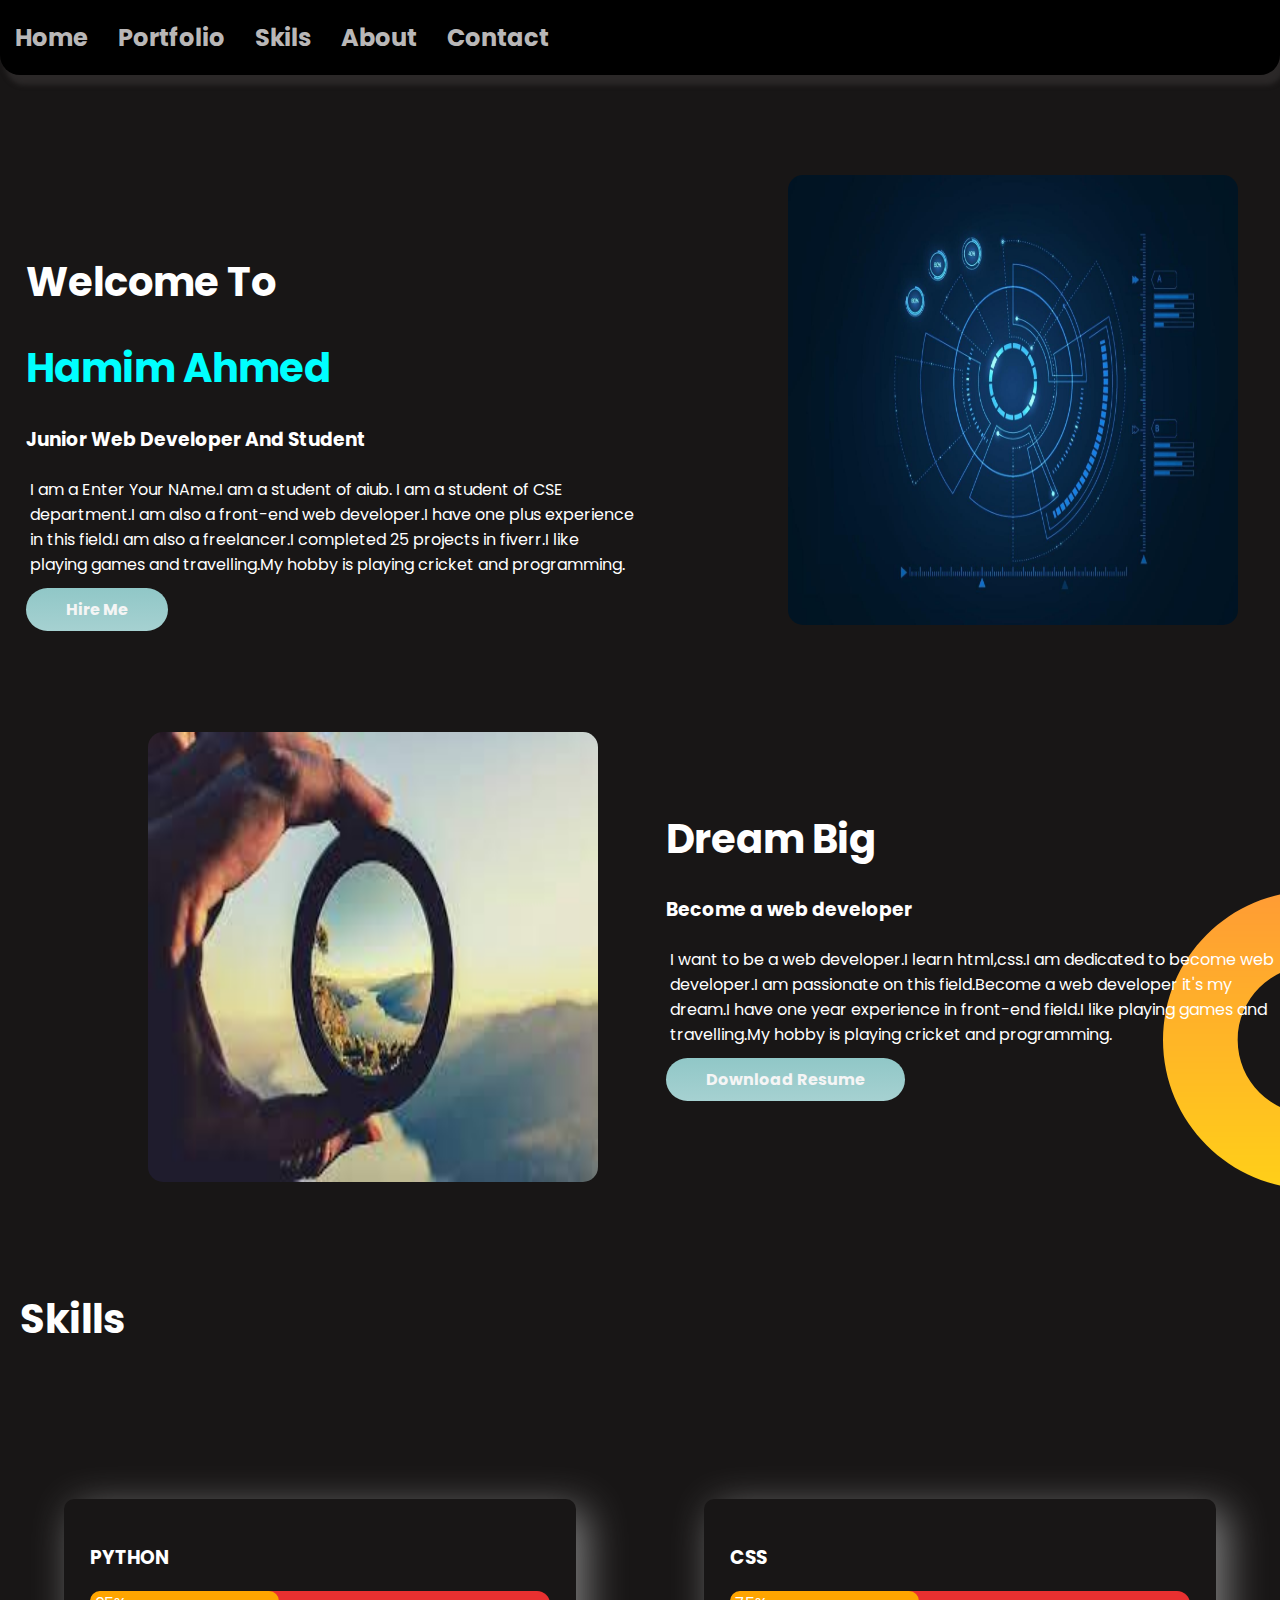
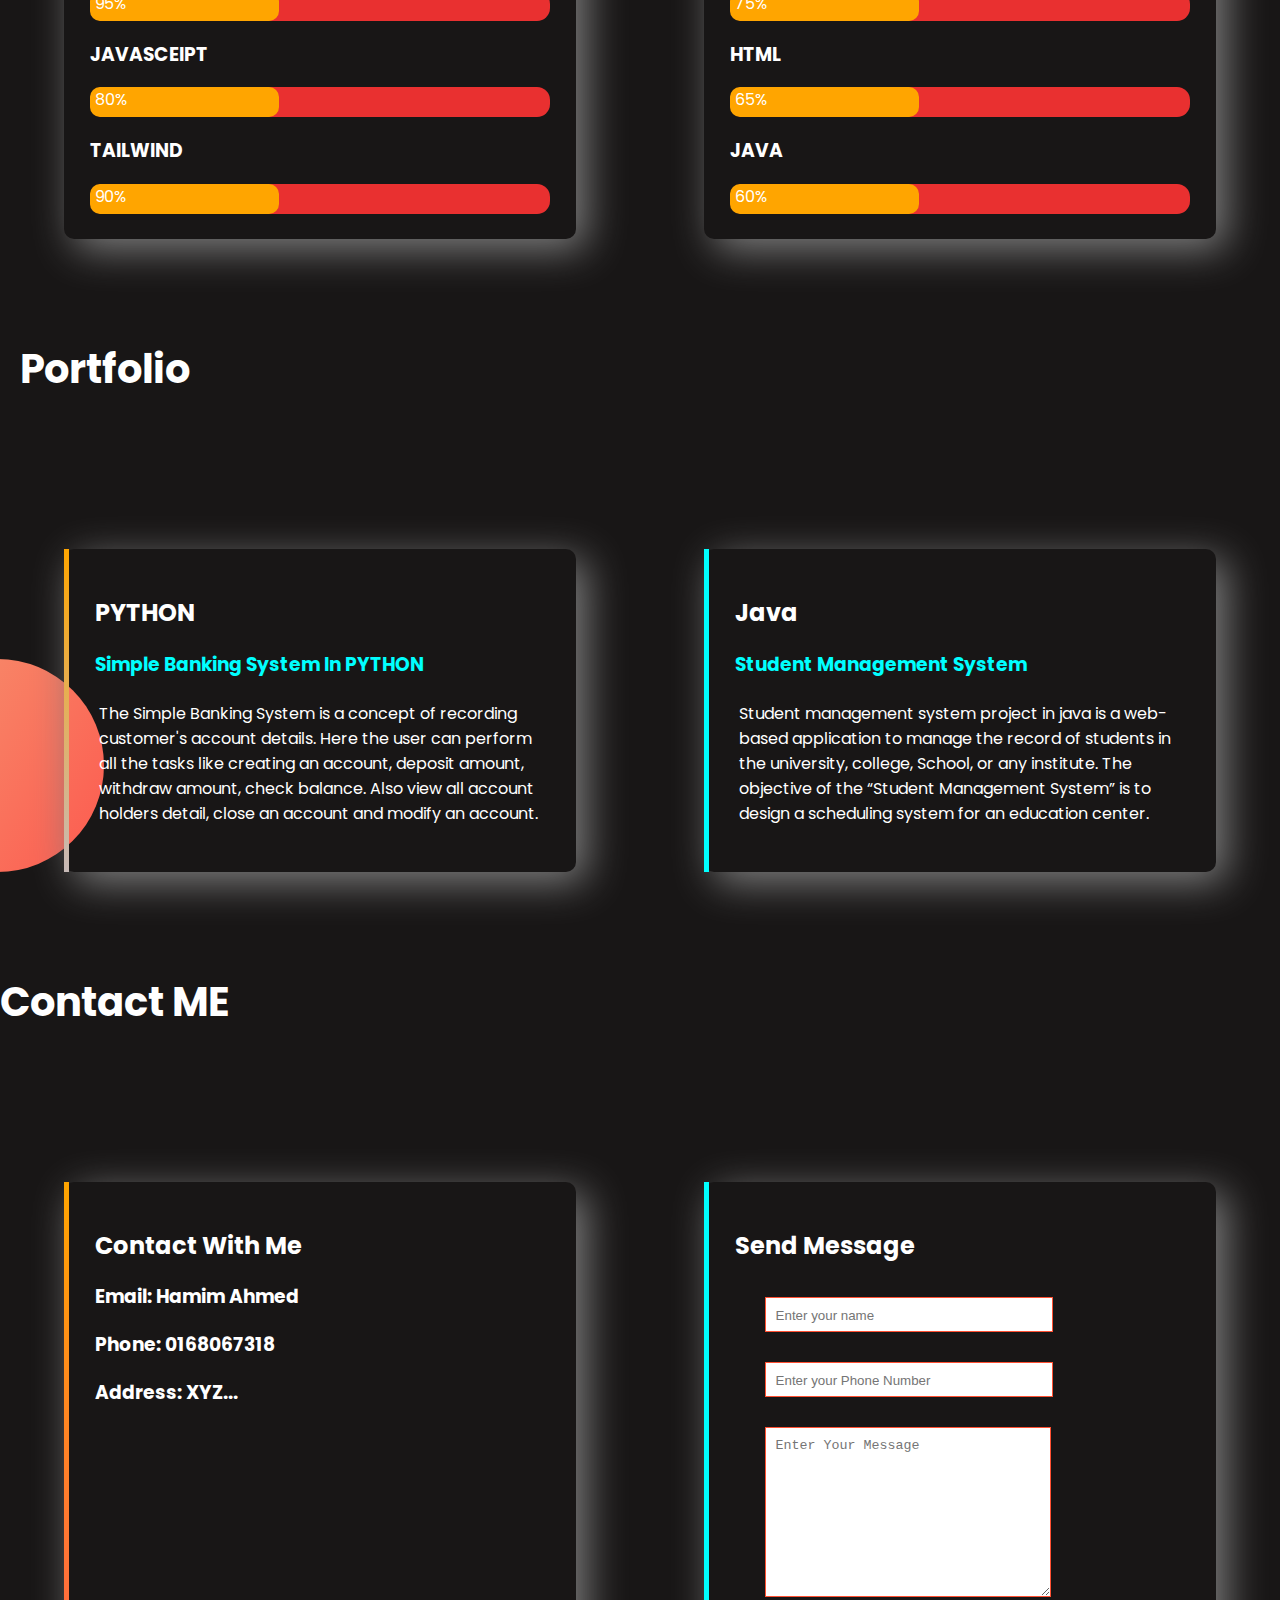
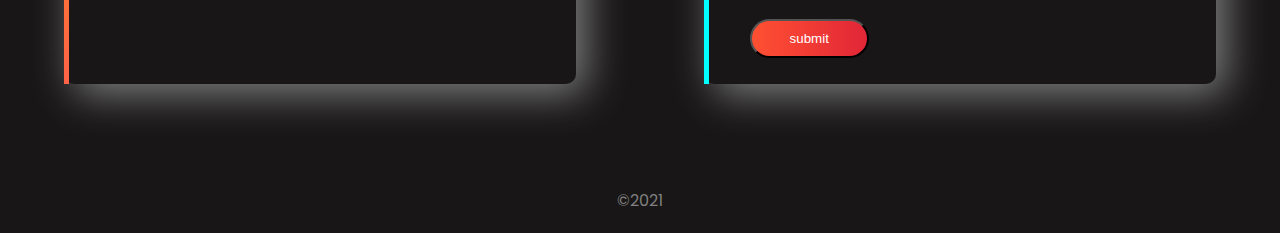
<file: index.html>
<!DOCTYPE html>
<html lang="en">
  <head>
    <meta charset="UTF-8" />
    <meta http-equiv="X-UA-Compatible" content="IE=edge" />
    <meta name="viewport" content="width=device-width, initial-scale=1.0" />
    <title>Practice portfolio</title>
    <link rel="preconnect" href="https://fonts.googleapis.com" />
    <link
      rel="preconnect"
      href="https://fonts.gstatic.com"
      crossorigin="anonymous"
    />
    <link
      href="https://fonts.googleapis.com/css2?family=Poppins&display=swap"
      rel="stylesheet"
    />

    <link rel="stylesheet" href="style.css" />

    <style></style>
  </head>

  <body>
    <nav class="main-nav">
      <h2 class="h"><a href="#Home">Home</a></h2>
      
      <h2><a href="#projects">Portfolio</a></h2>
      <h2><a href="#Skills">Skils</a></h2>
      <h2><a href="#About">About</a></h2>
      <h2><a href="#contact">Contact</a></h2>
    </nav>

    <section id="Home" class="top-section flexible-content">
      <div class="half-width">
        <h1>Welcome To</h1>
        <h1>
          <span class="aqua-color">Hamim Ahmed</span>
        </h1>
        <h3>Junior Web Developer And Student</h3>
        <p>
          I am a Enter Your NAme.I am a student of aiub. I am a student of CSE
          department.I am also a front-end web developer.I have one plus
          experience in this field.I am also a freelancer.I completed 25
          projects in fiverr.I like playing games and travelling.My hobby is
          playing cricket and programming.
        </p>
        <a class="link-button" target="_blank" href="">Hire Me</a>
      </div>
      <div class="half-width"><img src="images/image-01.jpg" alt="" /></div>
    </section>

    <section id="About" class="dream flexible-content">
      <div class="half-width">
        <img src="images/image-02.jpg" alt="" />
      </div>
      <div class="half-width">
        <h1>Dream Big</h1>
        <h3>Become a web developer</h3>
        <p>
          I want to be a web developer.I learn html,css.I am dedicated to become
          web developer.I am passionate on this field.Become a web developer
          it's my dream.I have one year experience in front-end field.I like
          playing games and travelling.My hobby is playing cricket and
          programming.
        </p>
        <a class="link-button" target="_blank" href="">Download Resume</a>
      </div>
    </section>

  
    <section id="Skills" class="skill-section">
      <h1 id="skills">Skills</h1>
      <div class="flexible-content">
        <div class="skill-item">
          <h3>PYTHON</h3>
          <div id="progressbar">
            <div>95%</div>
          </div>

          <h3>JAVASCEIPT</h3>
          <div id="progressbar">
            <div>80%</div>
          </div>

          <h3>TAILWIND</h3>
          <div id="progressbar">
            <div>90%</div>
          </div>
        </div>

        <div class="skill-item">
          <h3>CSS</h3>
          <div id="progressbar">
            <div>75%</div>
          </div>
          <h3>HTML</h3>
          <div id="progressbar">
            <div>65%</div>
          </div>
          <h3>JAVA</h3>
          <div id="progressbar">
            <div>60%</div>
          </div>
        </div>
      </div>
    </section>
    <section id="projects" class="project-section">
      <h1 id="Projects">Portfolio</h1>
      <div class="flexible-content">
        <div id="cpp" class="project-item">
          <h2>PYTHON</h2>
          <h3 class="aqua-color">Simple Banking System In PYTHON</h3>
          <p>
            The Simple Banking System is a concept of recording customer's
            account details. Here the user can perform all the tasks like
            creating an account, deposit amount, withdraw amount, check balance.
            Also view all account holders detail, close an account and modify an
            account.
          </p>
        </div>
        <div id="java" class="project-item">
          <h2>Java</h2>
          <h3 class="aqua-color">Student Management System</h3>
          <p>
            Student management system project in java is a web-based application
            to manage the record of students in the university, college, School,
            or any institute. The objective of the “Student Management System”
            is to design a scheduling system for an education center.
          </p>
        </div>
      </div>
    </section>
    <section id="contact" class="contact-section">
      <h1 id="contacts">Contact ME</h1>
      <div class="flexible-content">
        <div id="information" class="contact-item">
          <h2>Contact With Me</h2>
          <h3>Email: Hamim Ahmed</h3>

          <h3>Phone: 0168067318</h3>

          <h3>Address: XYZ...</h3>
        </div>
        <div id="message" class="contact-item">
          <h2>Send Message</h2>
          <input
            class="message"
            type="Name"
            placeholder="Enter your name"
          /><br />
          <input
            class="message"
            type="text"
            placeholder="Enter your Phone Number"
          /><br />
          <textarea
            class="message"
            name="message"
            rows="10"
            required
            placeholder="Enter Your Message"
          ></textarea
          ><br />
          <input class="input-button" type="button" value="submit" />
        </div>
      </div>
    </section>

    <footer>
      <p>&copy;2021</p>
    </footer>
  </body>
</html>
</file>
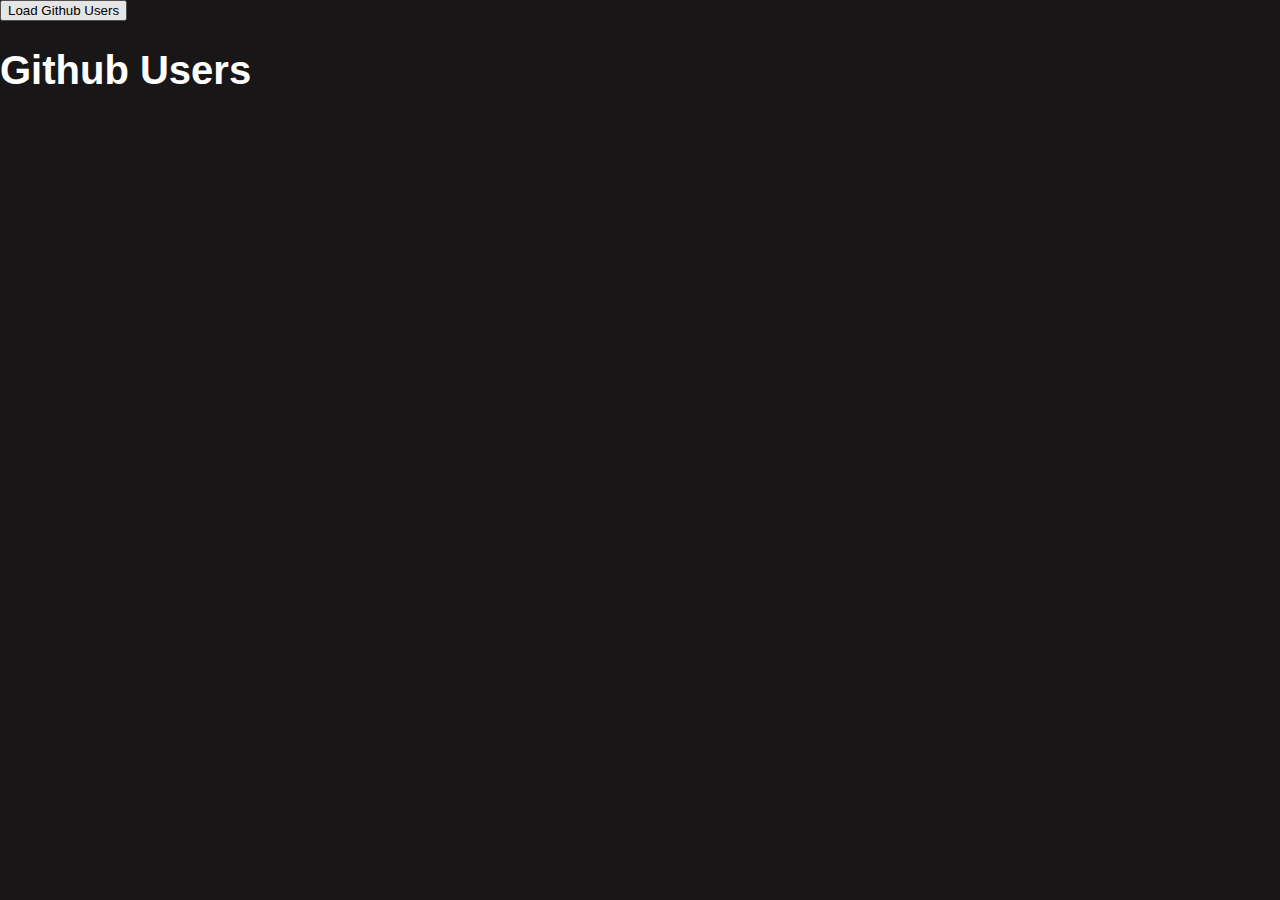
<file: repopeople.html>
<!DOCTYPE html>
<html lang="en">
<head>
    <meta charset="UTF-8">
    <meta http-equiv="X-UA-Compatible" content="IE=edge">
    <meta name="viewport" content="width=device-width, initial-scale=1.0">
    <link rel="stylesheet" href="style.css">
    <title>JSON parsing</title>
</head>
<body>
    <div class="container">
        <div class="mid">
            <button id="grab">Load Github Users</button>
            <h1>Github Users</h1>
            <section id="user-content"></section>
        </div>
    </div>

    <script>
        document.getElementById('grab').addEventListener('click' , loadFunction);
        function loadFunction()
        {
            var xhr = new XMLHttpRequest();
            xhr.open('GET' , 'https://api.github.com/users');
            xhr.onload = function(){
                if(xhr.status == 200){
                    var people = JSON.parse(xhr.responseText);
                    console.log(people);
                    var output = '';
                    for(var i = 10 ; i < 16 ; i++)
                    {
                        output+= '<img height="300" weight="300" src="'+people[i].avatar_url+'">';
                        output+= '<h1 >ID:-'+people[i].id+'</h1>';
                        output+= '<h1>Login:- '+people[i].login+'</h1>';
                    }
                    document.getElementById('user-content').innerHTML = output;
                }
            }
            xhr.send();
        }
    </script>
</body>
</html>
</file>
<file: style.css>
body {
    font-family: "Poppins", sans-serif;
    margin: 0;
    
    background-color: rgb(24, 22, 22);
    color: white;
  }
  
  .aqua-color {
    color: aqua;
  }
  
  .main-nav {
    display: flex;
    background-color: black;
    border-radius: 0px 0px 20px 20px;
    box-shadow: 5px 10px 5px rgb(43, 40, 40);
  }
  
  a {
    text-decoration: none;
    padding: 15px;
    color: rgba(247, 245, 245, 0.767);
    border-radius: 25px;
  }
  
  a:hover {
    /* color: brown; */
    background-color: rgb(24, 22, 22);
    border: 2px solid rgb(131, 120, 120);
    border-radius: 25px;
  }
  
  h1 {
    font-size: 40px;
  }
  
  .flexible-content {
    display: flex;
    margin-bottom: 100px;
    margin-top: 150px;
  }
  
  .half-width {
    width: 50%;
    padding-left: 2%;
  }
  
  .half-width img {
    height: 450px;
    width: 450px;
    /* border-radius: 50%; */
    margin-left: 20%;
    margin-top: -50px;
    border-radius: 15px;
  }
  
  .link-button {
    text-decoration: none;
    padding: 10px 40px;
    background-image: linear-gradient(rgb(144, 199, 199), rgb(166, 209, 209));
    color: whitesmoke;
    font-weight: 700;
    
  }
  
  
  /* nav {
    background-image: url(images/top-banner.png);
    background-repeat: no-repeat;
  } */
  
  .dream {
    background-image: url(images/dream-bg.png);
    background-repeat: no-repeat;
    background-position: bottom right;
  }
  
  p {
    padding: 4px;
  }
  #progressbar {
    background-color: rgb(233, 48, 48);
    border-radius: 13px;
    /* (height of inner div) / 2 + padding */
    padding: 0px;
  }
  
  #progressbar > div {
    background-color: orange;
    width: 40%;
    /* Adjust with JavaScript */
    height: 30px;
    padding-left: 5px;
    border-radius: 10px;
  }
  
  #skills {
    margin-left: 20px;
  }
  
  .skill-item {
    box-shadow: 10px 10px 40px gray;
    width: 40%;
    margin-left: 5%;
    margin-right: 5%;
    padding: 2%;
    border-radius: 10px;
  }
  
  #Projects {
    margin-left: 20px;
  }
  
  .project-item {
    box-shadow: 10px 10px 40px gray;
    width: 40%;
    margin-left: 5%;
    margin-right: 5%;
    padding: 2%;
    border-radius: 10px;
  }
  
  .project-section {
    background-image: url(images/exp-bg.png);
    background-repeat: no-repeat;
    background-position: bottom left;
  }
  
  #cpp {
    border-left: 5px solid;
    border-image: linear-gradient(orange, rgb(199, 186, 184));
    border-image-slice: 1;
  }
  
  #java {
    border-left: 5px solid;
    border-image: linear-gradient(aqua, cyan);
    border-image-slice: 1;
  }
  #contacts {
    margin-left: ;
  }
  .contact-item {
    box-shadow: 10px 10px 40px gray;
    width: 40%;
    margin-left: 5%;
    margin-right: 5%;
    padding: 2%;
    border-radius: 10px;
  }
  #information {
    border-left: 5px solid;
    border-image: linear-gradient(orange, tomato);
    border-image-slice: 1;
  }
  #message {
    border-left: 5px solid;
    border-image: linear-gradient(aqua, cyan);
    border-image-slice: 1;
  }
  .input-button {
    color: white;
    background-image: linear-gradient(to left, #e12637, #ff5032);
    padding: 10px 38px;
    border-radius: 100px;
    margin-left: 15px;
  }
  .message {
    padding: 10px 99px 8px 10px;
    margin: 15px 30px 15px 30px;
    border: 1px solid #ff5032;
  }
  
  footer p {
    text-align: center;
    color: grey;
  }
</file>
